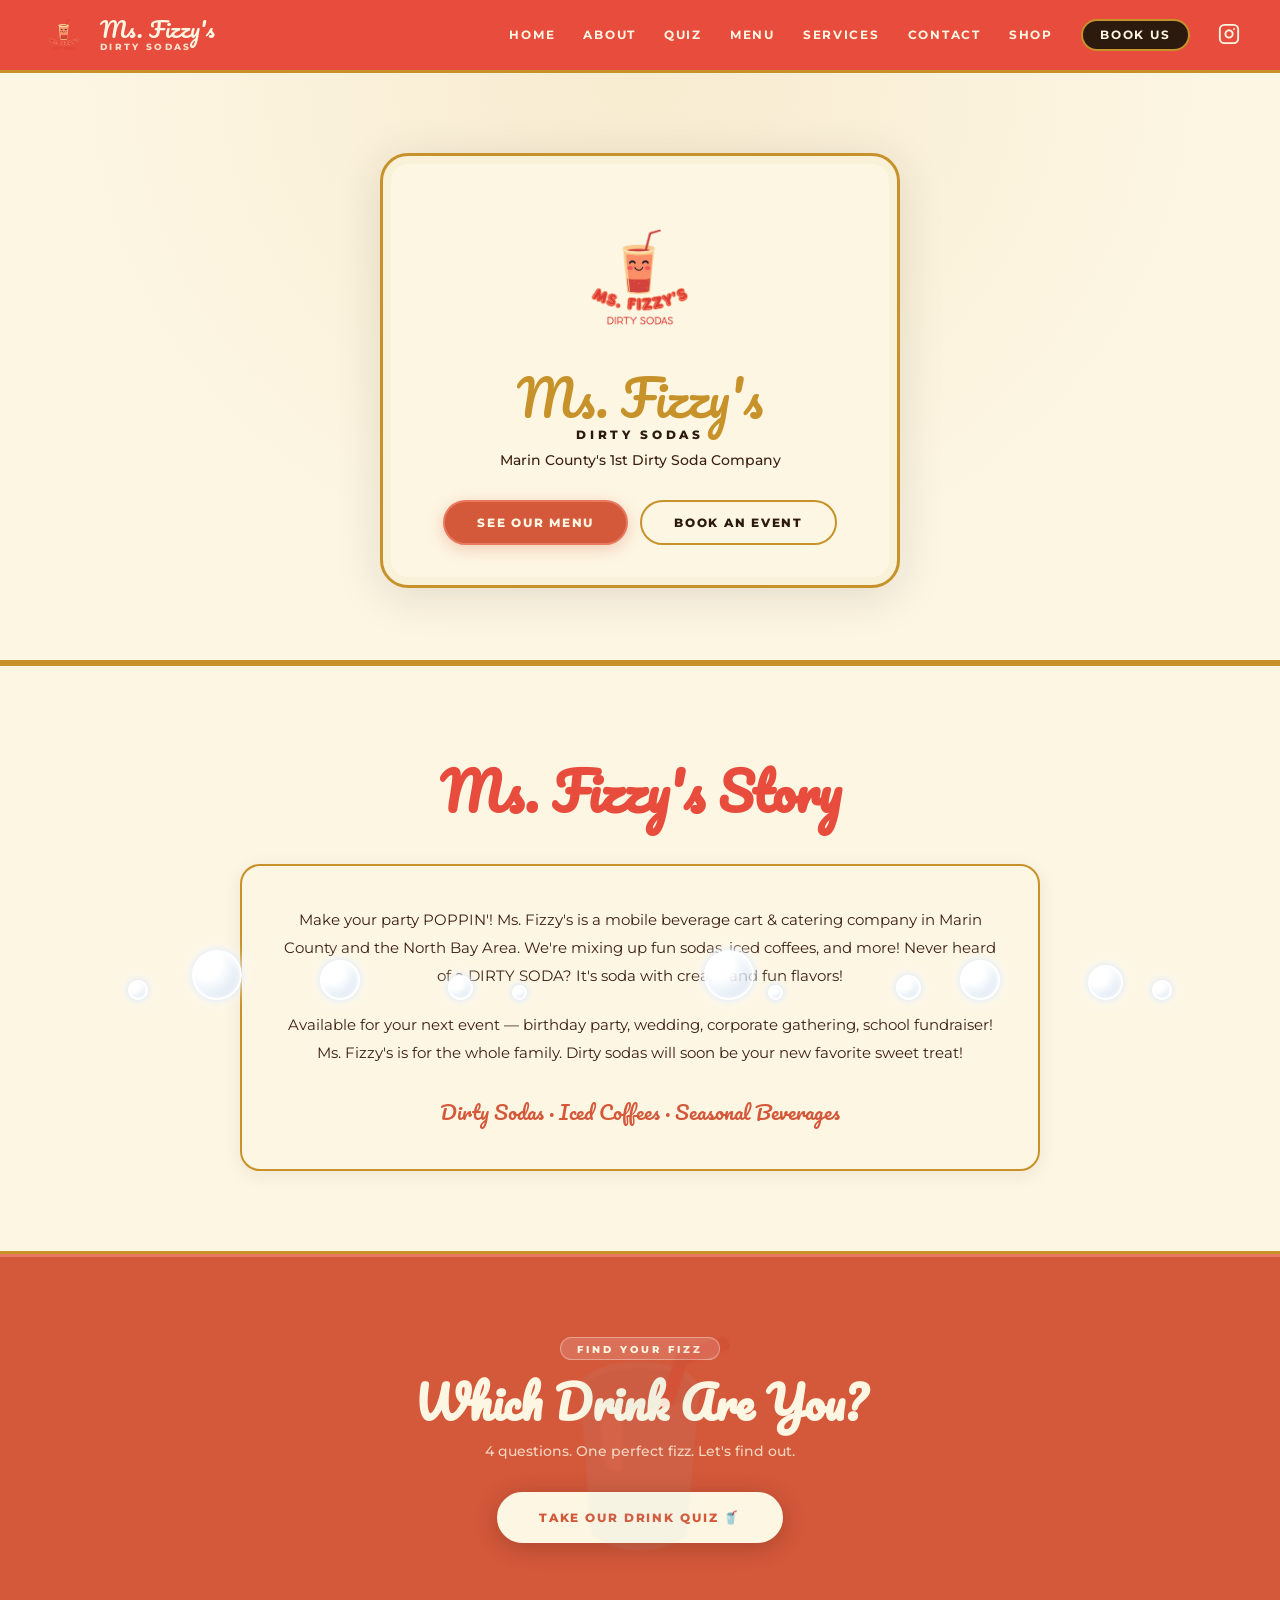
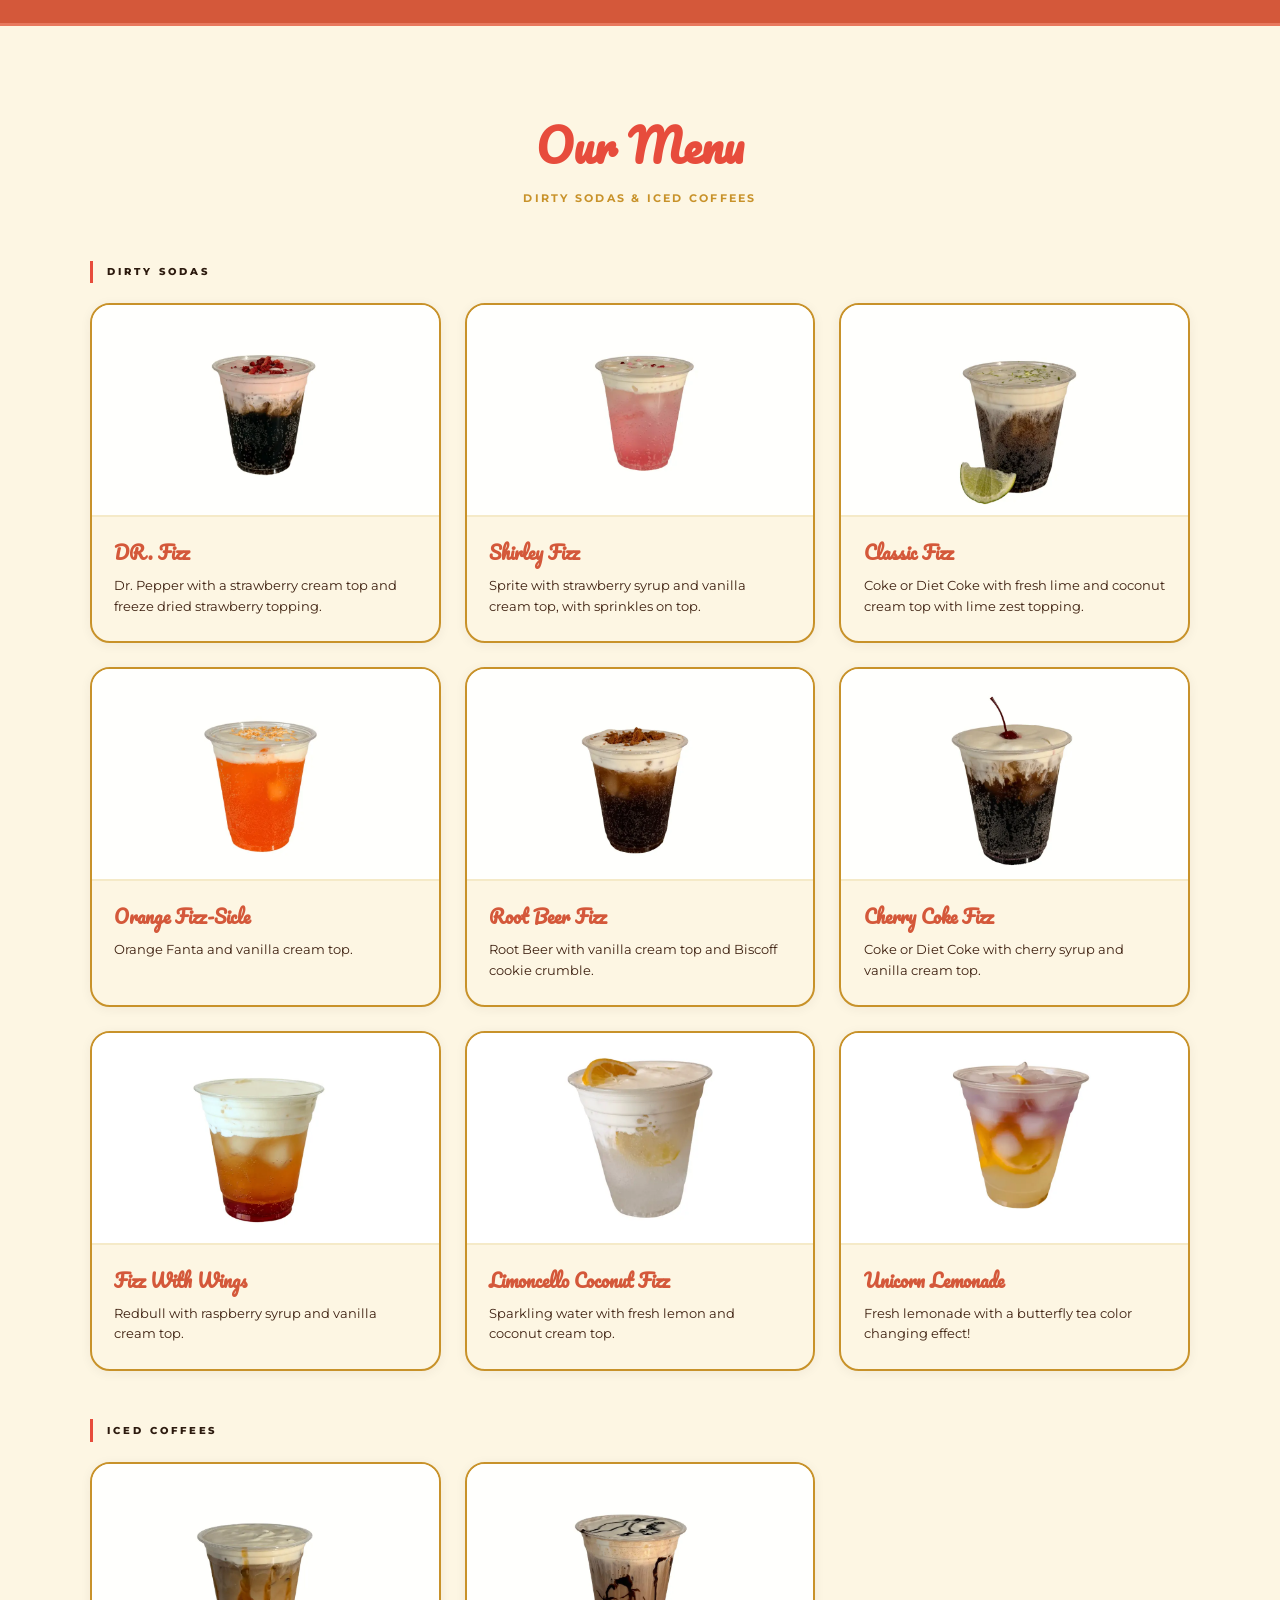
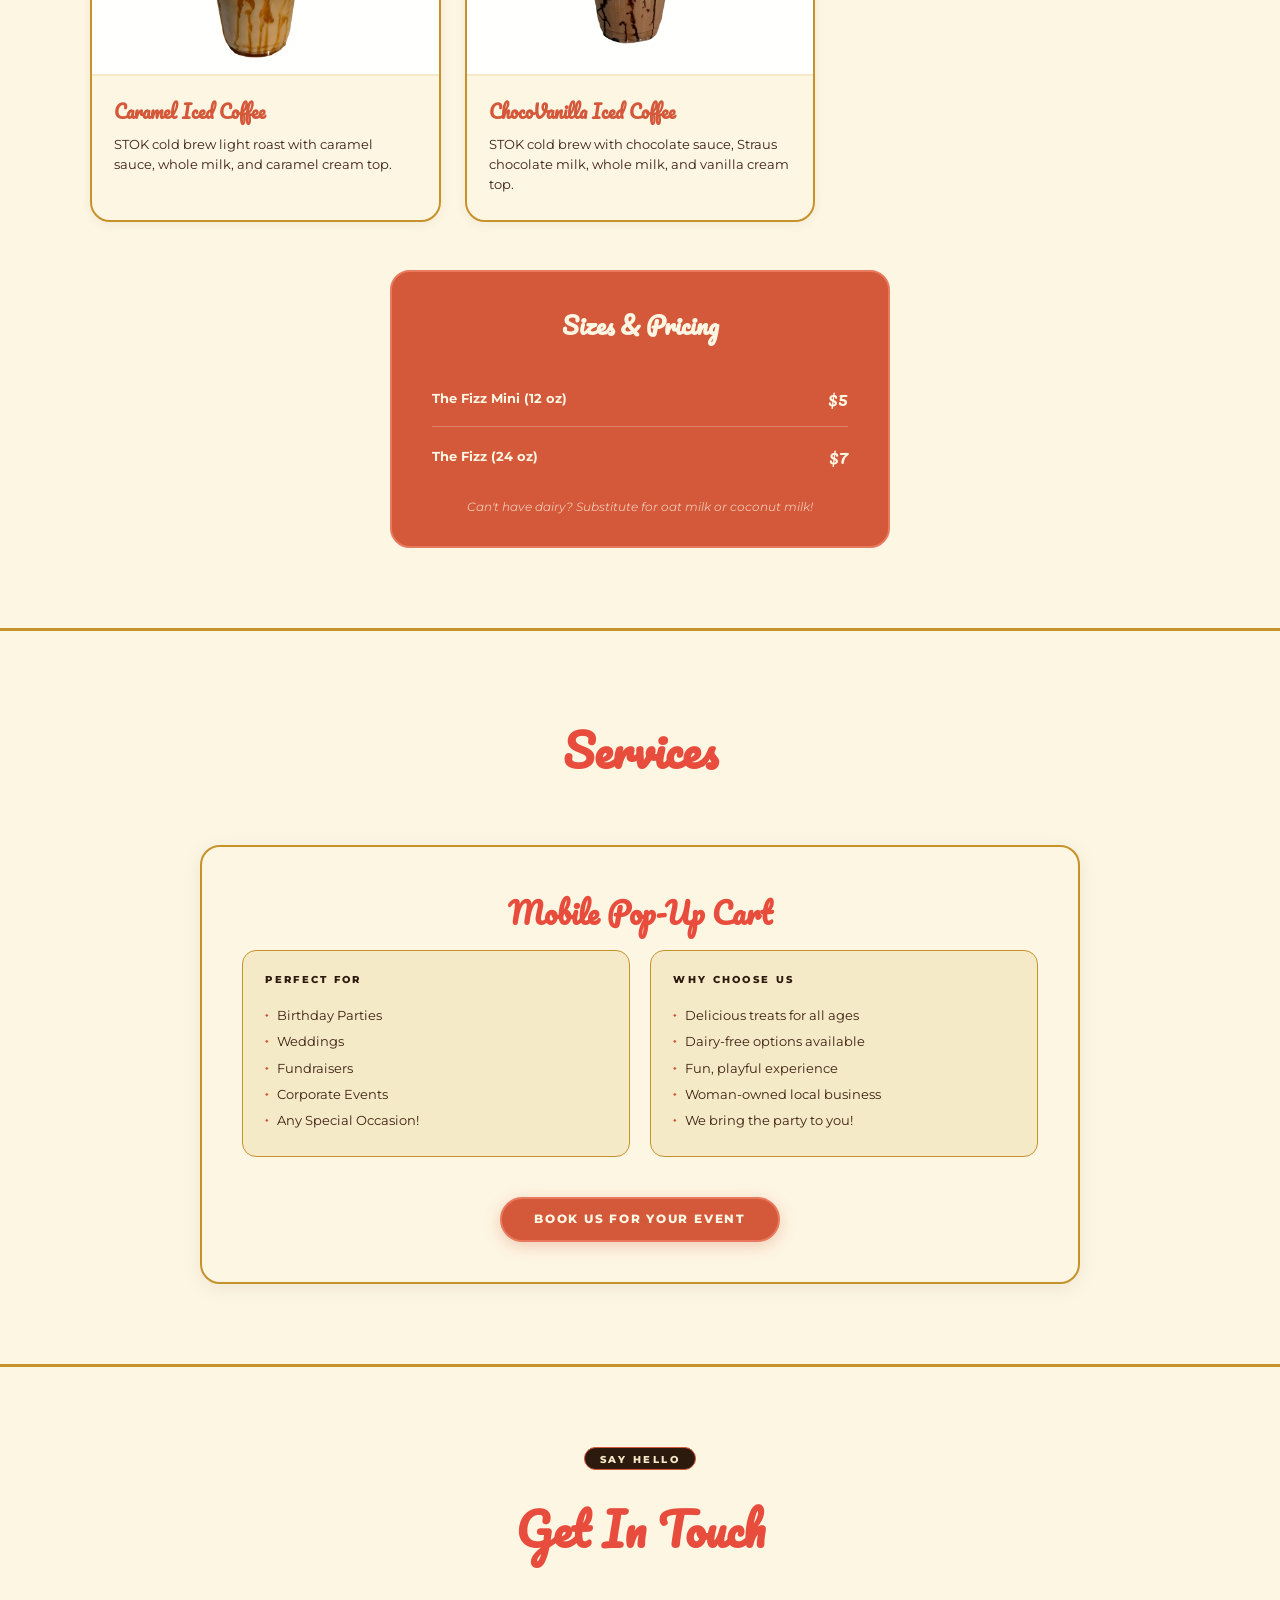
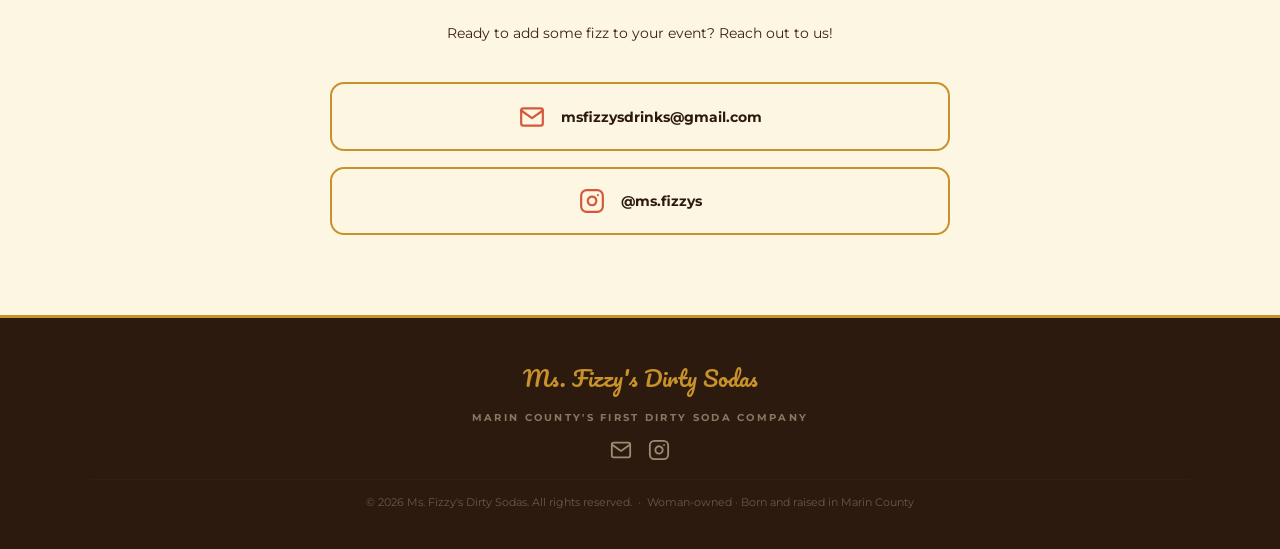
<file: index.html>
<!DOCTYPE html>
<html lang="en">
<head>
    <meta charset="UTF-8">
    <meta name="viewport" content="width=device-width, initial-scale=1.0">
    <title>Ms. Fizzy's | Marin County's First Dirty Soda Company</title>
    <link rel="canonical" href="https://msfizzys.com/">
    <link rel="icon" type="image/png" href="logo.png">
    <meta name="description" content="Ms. Fizzy's Dirty Sodas — Marin County's first dirty soda company. Mobile pop-up cart for birthdays, weddings, and events. Book us for your next event!">
    <meta name="keywords" content="dirty soda Marin County, dirty soda North Bay, mobile beverage cart Marin, soda bar event catering, Ms Fizzys, party drinks Marin County">
    <meta property="og:title" content="Ms. Fizzy's | Marin County's First Dirty Soda Company">
    <meta property="og:description" content="Mobile dirty soda cart for birthdays, weddings, corporate events & more. Serving Marin County and the North Bay Area.">
    <meta property="og:image" content="https://msfizzys.com/logo.png">
    <meta property="og:url" content="https://msfizzys.com/">
    <meta property="og:type" content="website">
    <meta name="twitter:card" content="summary_large_image">
    <meta http-equiv="Cache-Control" content="max-age=86400">
    <script type="application/ld+json">
    {
      "@context": "https://schema.org",
      "@type": "FoodEstablishment",
      "name": "Ms. Fizzy's Dirty Sodas",
      "description": "Marin County's first dirty soda company. Mobile pop-up beverage cart for birthdays, weddings, corporate events, and more.",
      "url": "https://msfizzys.com",
      "logo": "https://msfizzys.com/logo.png",
      "email": "msfizzysdrinks@gmail.com",
      "areaServed": ["Marin County", "North Bay Area", "California"],
      "servesCuisine": "Beverages",
      "priceRange": "$",
      "sameAs": ["https://www.instagram.com/ms.fizzys"],
      "address": {
        "@type": "PostalAddress",
        "addressRegion": "CA",
        "addressCountry": "US"
      }
    }
    </script>
    <link rel="preconnect" href="https://fonts.googleapis.com">
    <link rel="preconnect" href="https://fonts.gstatic.com" crossorigin>
    <link rel="preload" as="image" href="logo.png">
    <link rel="preload" as="style" onload="this.onload=null;this.rel='stylesheet'"
          href="https://fonts.googleapis.com/css2?family=Pacifico&family=Montserrat:wght@400;600;700;800&display=swap">
    <noscript><link rel="stylesheet" href="https://fonts.googleapis.com/css2?family=Pacifico&family=Montserrat:wght@400;600;700;800&display=swap"></noscript>
    <link rel="stylesheet" href="styles.css">
</head>
<body>

<div class="bubble"></div><div class="bubble"></div><div class="bubble"></div>
<div class="bubble"></div><div class="bubble"></div><div class="bubble"></div>
<div class="bubble"></div><div class="bubble"></div><div class="bubble"></div>
<div class="bubble"></div><div class="bubble"></div>

<!-- NAV -->
<nav>
    <div class="nav-inner">
        <a href="#home" class="nav-brand">
            <img src="logo.png" alt="Ms. Fizzy's Dirty Sodas Logo" width="48" height="48">
            <div class="nav-brand-text">
                <span class="nav-brand-name">Ms. Fizzy's</span>
                <span class="nav-brand-sub">Dirty Sodas</span>
            </div>
        </a>
        <div class="nav-links">
            <a href="#home">Home</a>
            <a href="#about">About</a>
            <a href="quiz.html">Quiz</a>
            <a href="#menu">Menu</a>
            <a href="#services">Services</a>
            <a href="#contact">Contact</a>
            <a href="shop.html">Shop</a>
            <a href="event-request.html" class="nav-cta">Book Us</a>
            <a href="https://www.instagram.com/ms.fizzys?igsh=MzRlODBiNWFlZA==" target="_blank" rel="noopener noreferrer" class="nav-ig" aria-label="Follow Ms. Fizzy's on Instagram">
                <svg xmlns="http://www.w3.org/2000/svg" width="22" height="22" viewBox="0 0 24 24" fill="none" stroke-width="2" stroke-linecap="round" stroke-linejoin="round">
                    <rect x="2" y="2" width="20" height="20" rx="5" ry="5"></rect>
                    <path d="M16 11.37A4 4 0 1 1 12.63 8 4 4 0 0 1 16 11.37z"></path>
                    <line x1="17.5" y1="6.5" x2="17.51" y2="6.5"></line>
                </svg>
            </a>
        </div>
        <button class="hamburger" onclick="toggleMobileMenu()" aria-label="Open menu" id="hamburger-btn">
            <span></span><span></span><span></span>
        </button>
    </div>
    <div class="mobile-menu" id="mobile-menu">
        <a href="#home" onclick="toggleMobileMenu()">Home</a>
        <a href="#about" onclick="toggleMobileMenu()">About</a>
        <a href="quiz.html">Quiz</a>
        <a href="#menu" onclick="toggleMobileMenu()">Menu</a>
        <a href="#services" onclick="toggleMobileMenu()">Services</a>
        <a href="#contact" onclick="toggleMobileMenu()">Contact</a>
        <a href="shop.html">Shop</a>
        <a href="event-request.html">Book Us</a>
        <a href="https://www.instagram.com/ms.fizzys?igsh=MzRlODBiNWFlZA==" target="_blank" rel="noopener noreferrer">Instagram ↗</a>
    </div>
</nav>

<!-- HERO -->
<section id="home" class="hero">
    <div class="hero-card">
        <img src="logo.png" alt="Ms. Fizzy's Dirty Sodas Logo" width="150" height="150"
             class="hero-logo" fetchpriority="high" loading="eager">
        <div class="hero-brand">Ms. Fizzy's</div>
        <div class="hero-sub">Dirty Sodas</div>
        <p class="hero-tagline">Marin County's 1st Dirty Soda Company</p>
        <div class="hero-btns">
            <a href="#menu" class="btn-primary">See Our Menu</a>
            <a href="event-request.html" class="btn-outline">Book an Event</a>
        </div>
    </div>
</section>

<!-- ABOUT -->
<section id="about" class="about">
    <div class="about-inner">
        <h2 class="about-heading">Ms. Fizzy's Story</h2>
        <div class="about-body">
            <p>Make your party POPPIN'! Ms. Fizzy's is a mobile beverage cart &amp; catering company in Marin County and the North Bay Area. We're mixing up fun sodas, iced coffees, and more! Never heard of a DIRTY SODA? It's soda with cream and fun flavors!</p>
            <p>Available for your next event — birthday party, wedding, corporate gathering, school fundraiser! Ms. Fizzy's is for the whole family. Dirty sodas will soon be your new favorite sweet treat!</p>
            <div class="about-drinks">Dirty Sodas · Iced Coffees · Seasonal Beverages</div>
        </div>
    </div>
</section>

<!-- QUIZ STRIP -->
<div class="quiz-strip">
    <span class="quiz-strip-tag">Find Your Fizz</span>
    <h3>Which Drink Are You?</h3>
    <p>4 questions. One perfect fizz. Let's find out.</p>
    <a href="quiz.html" class="btn-quiz">Take Our Drink Quiz 🥤</a>
</div>

<!-- MENU -->
<section id="menu" class="menu">
    <div class="section-header">
        <h2>Our Menu</h2>
        <p>Dirty Sodas &amp; Iced Coffees</p>
    </div>

    <!-- DIRTY SODAS -->
    <div class="menu-category-label">Dirty Sodas</div>
    <div class="menu-grid">
        <div class="menu-card">
            <div class="menu-card-img"><img src="dr-fizz.webp" alt="DR. Fizz" width="400" height="300" loading="lazy"></div>
            <div class="menu-card-body">
                <h3>DR. Fizz</h3>
                <p>Dr. Pepper with a strawberry cream top and freeze dried strawberry topping.</p>
            </div>
        </div>
        <div class="menu-card">
            <div class="menu-card-img"><img src="shirley-fizz.webp" alt="Shirley Fizz" width="400" height="300" loading="lazy"></div>
            <div class="menu-card-body">
                <h3>Shirley Fizz</h3>
                <p>Sprite with strawberry syrup and vanilla cream top, with sprinkles on top.</p>
            </div>
        </div>
        <div class="menu-card">
            <div class="menu-card-img"><img src="classic-fizz.webp" alt="Classic Fizz" width="400" height="300" loading="lazy"></div>
            <div class="menu-card-body">
                <h3>Classic Fizz</h3>
                <p>Coke or Diet Coke with fresh lime and coconut cream top with lime zest topping.</p>
            </div>
        </div>
        <div class="menu-card">
            <div class="menu-card-img"><img src="orange-fizzsicle.webp" alt="Orange Fizz-Sicle" width="400" height="300" loading="lazy"></div>
            <div class="menu-card-body">
                <h3>Orange Fizz-Sicle</h3>
                <p>Orange Fanta and vanilla cream top.</p>
            </div>
        </div>
        <div class="menu-card">
            <div class="menu-card-img"><img src="root-beer-fizz.webp" alt="Root Beer Fizz" width="400" height="300" loading="lazy"></div>
            <div class="menu-card-body">
                <h3>Root Beer Fizz</h3>
                <p>Root Beer with vanilla cream top and Biscoff cookie crumble.</p>
            </div>
        </div>
        <div class="menu-card">
            <div class="menu-card-img"><img src="cherry-coke-fizz.webp" alt="Cherry Coke Fizz" width="400" height="300" loading="lazy"></div>
            <div class="menu-card-body">
                <h3>Cherry Coke Fizz</h3>
                <p>Coke or Diet Coke with cherry syrup and vanilla cream top.</p>
            </div>
        </div>
        <div class="menu-card">
            <div class="menu-card-img"><img src="fizz-with-wings.webp" alt="Fizz With Wings" width="400" height="300" loading="lazy"></div>
            <div class="menu-card-body">
                <h3>Fizz With Wings</h3>
                <p>Redbull with raspberry syrup and vanilla cream top.</p>
            </div>
        </div>
        <div class="menu-card">
            <div class="menu-card-img"><img src="limoncello-coconut-fizz.webp" alt="Limoncello Coconut Fizz" width="400" height="300" loading="lazy"></div>
            <div class="menu-card-body">
                <h3>Limoncello Coconut Fizz</h3>
                <p>Sparkling water with fresh lemon and coconut cream top.</p>
            </div>
        </div>
        <div class="menu-card">
            <div class="menu-card-img"><img src="unicorn-lemonade.webp" alt="Unicorn Lemonade" width="400" height="300" loading="lazy"></div>
            <div class="menu-card-body">
                <h3>Unicorn Lemonade</h3>
                <p>Fresh lemonade with a butterfly tea color changing effect!</p>
            </div>
        </div>
    </div>

    <!-- ICED COFFEES -->
    <div class="menu-category-label">Iced Coffees</div>
    <div class="menu-grid">
        <div class="menu-card">
            <div class="menu-card-img"><img src="caramel-iced-coffee.webp" alt="Caramel Iced Coffee" width="400" height="300" loading="lazy"></div>
            <div class="menu-card-body">
                <h3>Caramel Iced Coffee</h3>
                <p>STOK cold brew light roast with caramel sauce, whole milk, and caramel cream top.</p>
            </div>
        </div>
        <div class="menu-card">
            <div class="menu-card-img"><img src="chocovanilla-iced-coffee.webp" alt="ChocoVanilla Iced Coffee" width="400" height="300" loading="lazy"></div>
            <div class="menu-card-body">
                <h3>ChocoVanilla Iced Coffee</h3>
                <p>STOK cold brew with chocolate sauce, Straus chocolate milk, whole milk, and vanilla cream top.</p>
            </div>
        </div>
    </div>

    <!-- PRICING -->
    <div class="pricing">
        <h3>Sizes &amp; Pricing</h3>
        <div class="pricing-row"><span>The Fizz Mini (12 oz)</span><span>$5</span></div>
        <div class="pricing-row"><span>The Fizz (24 oz)</span><span>$7</span></div>
        <p class="pricing-note">Can't have dairy? Substitute for oat milk or coconut milk!</p>
    </div>
</section>

<!-- SERVICES -->
<section id="services" class="services">
    <div class="section-header">
        <h2>Services</h2>
    </div>
    <div class="services-inner">
        <div class="services-card">
            <h3>Mobile Pop-Up Cart</h3>
            <div class="services-grid">
                <div class="services-box">
                    <h4>Perfect For</h4>
                    <ul>
                        <li>Birthday Parties</li>
                        <li>Weddings</li>
                        <li>Fundraisers</li>
                        <li>Corporate Events</li>
                        <li>Any Special Occasion!</li>
                    </ul>
                </div>
                <div class="services-box">
                    <h4>Why Choose Us</h4>
                    <ul>
                        <li>Delicious treats for all ages</li>
                        <li>Dairy-free options available</li>
                        <li>Fun, playful experience</li>
                        <li>Woman-owned local business</li>
                        <li>We bring the party to you!</li>
                    </ul>
                </div>
            </div>
            <a href="event-request.html" class="btn-primary">Book Us For Your Event</a>
        </div>
    </div>
</section>

<!-- CONTACT -->
<section id="contact" class="contact">
    <div class="contact-inner">
        <div class="section-header">
            <span class="section-tag">Say Hello</span>
            <h2>Get In Touch</h2>
        </div>
        <p class="lead">Ready to add some fizz to your event? Reach out to us!</p>
        <div class="contact-links">
            <a href="#" onclick="window.location='mail'+'to:msfizzysdrinks'+'@gmail.com';return false;" class="contact-link">
                <svg xmlns="http://www.w3.org/2000/svg" width="26" height="26" viewBox="0 0 24 24" fill="none" stroke-width="2" stroke-linecap="round" stroke-linejoin="round">
                    <path d="M4 4h16c1.1 0 2 .9 2 2v12c0 1.1-.9 2-2 2H4c-1.1 0-2-.9-2-2V6c0-1.1.9-2 2-2z"></path>
                    <polyline points="22,6 12,13 2,6"></polyline>
                </svg>
                <span>msfizzysdrinks@gmail.com</span>
            </a>
            <a href="https://www.instagram.com/ms.fizzys?igsh=MzRlODBiNWFlZA==" target="_blank" rel="noopener noreferrer" class="contact-link">
                <svg xmlns="http://www.w3.org/2000/svg" width="26" height="26" viewBox="0 0 24 24" fill="none" stroke-width="2" stroke-linecap="round" stroke-linejoin="round">
                    <rect x="2" y="2" width="20" height="20" rx="5" ry="5"></rect>
                    <path d="M16 11.37A4 4 0 1 1 12.63 8 4 4 0 0 1 16 11.37z"></path>
                    <line x1="17.5" y1="6.5" x2="17.51" y2="6.5"></line>
                </svg>
                <span>@ms.fizzys</span>
            </a>
        </div>
    </div>
</section>

<!-- FOOTER -->
<footer>
    <div class="footer-inner">
        <div class="footer-brand">Ms. Fizzy's Dirty Sodas</div>
        <div class="footer-tagline">Marin County's First Dirty Soda Company</div>
        <div class="footer-icons">
            <a href="#" onclick="window.location='mail'+'to:msfizzysdrinks'+'@gmail.com';return false;" aria-label="Email Ms. Fizzy's">
                <svg xmlns="http://www.w3.org/2000/svg" width="22" height="22" viewBox="0 0 24 24" fill="none" stroke="currentColor" stroke-width="2" stroke-linecap="round" stroke-linejoin="round">
                    <path d="M4 4h16c1.1 0 2 .9 2 2v12c0 1.1-.9 2-2 2H4c-1.1 0-2-.9-2-2V6c0-1.1.9-2 2-2z"></path>
                    <polyline points="22,6 12,13 2,6"></polyline>
                </svg>
            </a>
            <a href="https://www.instagram.com/ms.fizzys?igsh=MzRlODBiNWFlZA==" target="_blank" rel="noopener noreferrer" aria-label="Instagram">
                <svg xmlns="http://www.w3.org/2000/svg" width="22" height="22" viewBox="0 0 24 24" fill="none" stroke="currentColor" stroke-width="2" stroke-linecap="round" stroke-linejoin="round">
                    <rect x="2" y="2" width="20" height="20" rx="5" ry="5"></rect>
                    <path d="M16 11.37A4 4 0 1 1 12.63 8 4 4 0 0 1 16 11.37z"></path>
                    <line x1="17.5" y1="6.5" x2="17.51" y2="6.5"></line>
                </svg>
            </a>
        </div>
        <div class="footer-copy">
            <p>&copy; 2026 Ms. Fizzy's Dirty Sodas. All rights reserved. &nbsp;·&nbsp; Woman-owned · Born and raised in Marin County</p>
        </div>
    </div>
</footer>

<script defer>
    function toggleMobileMenu() {
        const menu = document.getElementById('mobile-menu');
        menu.style.display = menu.style.display === 'block' ? 'none' : 'block';
    }
</script>

</body>
</html>
</file>
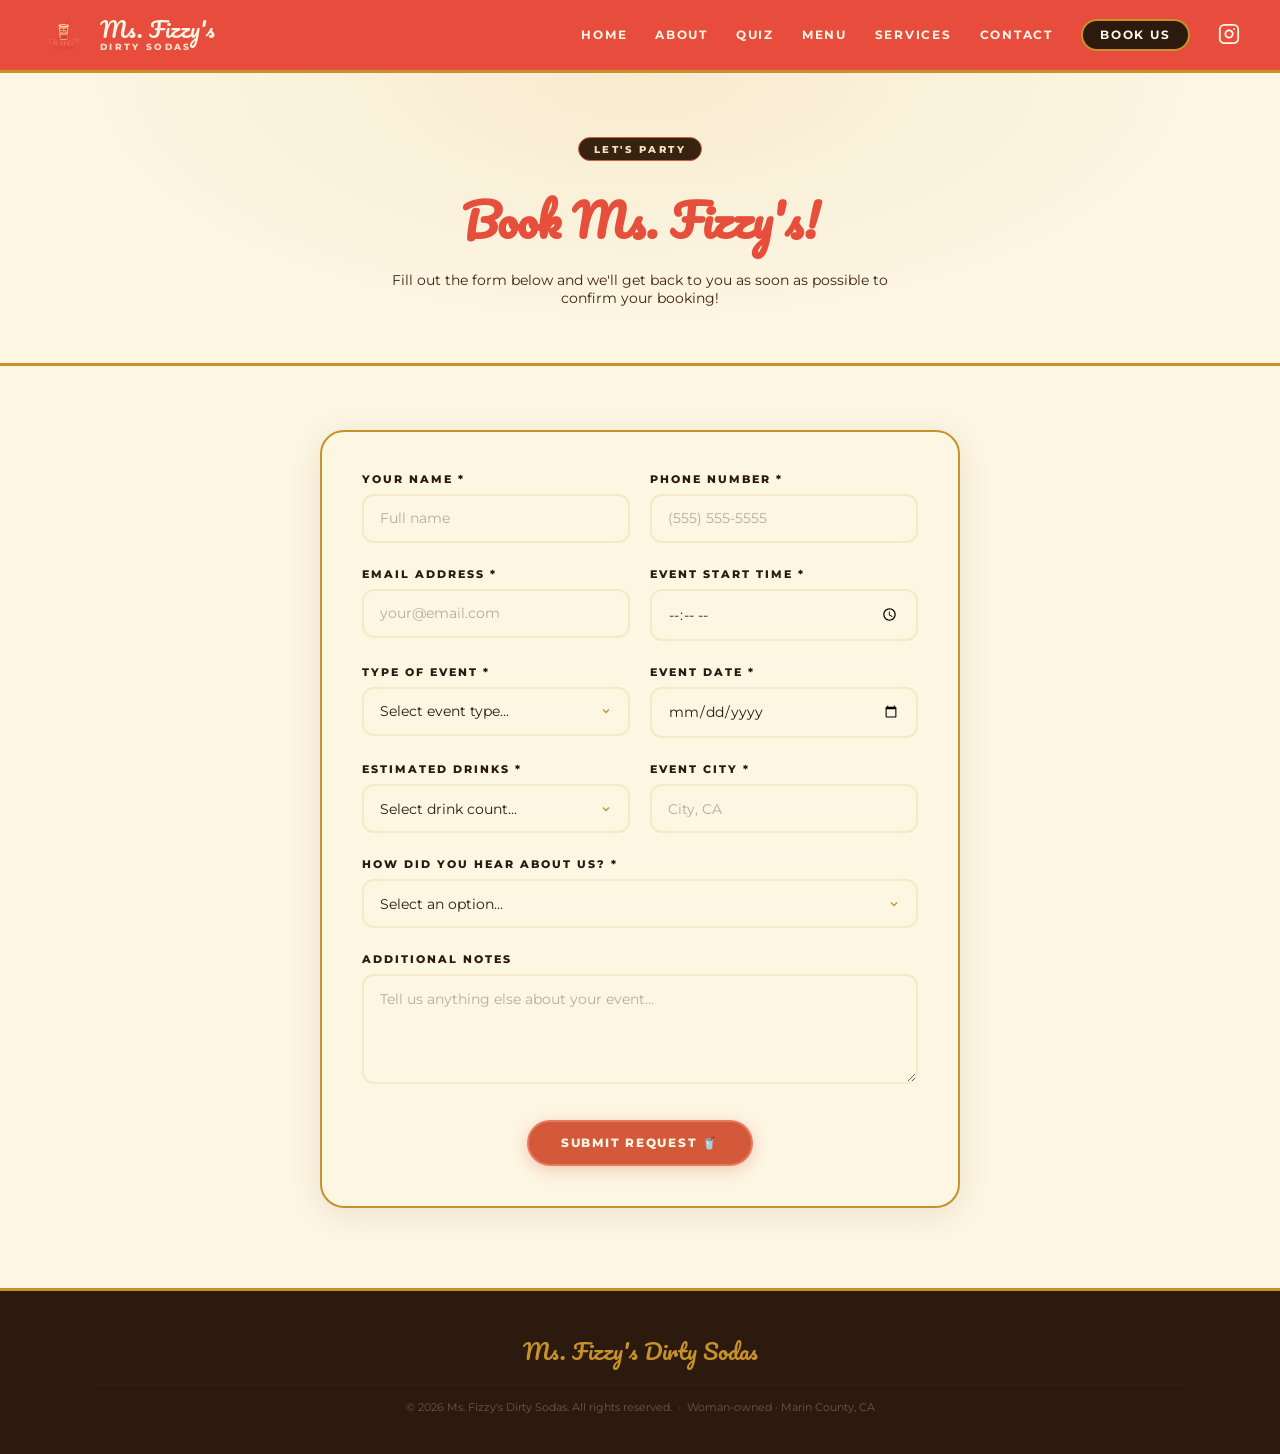
<file: event-request.html>
<!DOCTYPE html>
<html lang="en">
<head>
    <meta charset="UTF-8">
    <meta name="viewport" content="width=device-width, initial-scale=1.0">
    <title>Book Ms. Fizzy's For Your Event | Marin County Dirty Soda Bar</title>
    <link rel="canonical" href="https://msfizzys.com/event-request.html">
    <link rel="icon" type="image/png" href="logo.png">
    <meta name="description" content="Book Ms. Fizzy's mobile dirty soda cart for your next birthday party, wedding, corporate event, or fundraiser in Marin County and the North Bay Area.">
    <meta property="og:title" content="Book Ms. Fizzy's For Your Event">
    <meta property="og:description" content="Hire Marin County's first dirty soda company for birthdays, weddings, corporate events & more.">
    <meta property="og:image" content="https://msfizzys.com/logo.png">
    <meta property="og:url" content="https://msfizzys.com/event-request.html">
    <meta http-equiv="Cache-Control" content="max-age=86400">
    <link rel="preconnect" href="https://fonts.googleapis.com">
    <link rel="preconnect" href="https://fonts.gstatic.com" crossorigin>
    <link rel="preload" as="style" onload="this.onload=null;this.rel='stylesheet'"
          href="https://fonts.googleapis.com/css2?family=Pacifico&family=Montserrat:wght@400;600;700;800&display=swap">
    <noscript><link rel="stylesheet" href="https://fonts.googleapis.com/css2?family=Pacifico&family=Montserrat:wght@400;600;700;800&display=swap"></noscript>
    <link rel="stylesheet" href="styles.css">
</head>
<body>

<!-- NAV -->
<nav>
    <div class="nav-inner">
        <a href="index.html#home" class="nav-brand">
            <img src="logo.png" alt="Ms. Fizzy's Dirty Sodas Logo" width="48" height="48">
            <div class="nav-brand-text">
                <span class="nav-brand-name">Ms. Fizzy's</span>
                <span class="nav-brand-sub">Dirty Sodas</span>
            </div>
        </a>
        <div class="nav-links">
            <a href="index.html#home">Home</a>
            <a href="index.html#about">About</a>
            <a href="quiz.html">Quiz</a>
            <a href="index.html#menu">Menu</a>
            <a href="index.html#services">Services</a>
            <a href="index.html#contact">Contact</a>
            <a href="event-request.html" class="nav-cta">Book Us</a>
            <a href="https://www.instagram.com/ms.fizzys?igsh=MzRlODBiNWFlZA==" target="_blank" rel="noopener noreferrer" class="nav-ig" aria-label="Instagram">
                <svg xmlns="http://www.w3.org/2000/svg" width="22" height="22" viewBox="0 0 24 24" fill="none" stroke-width="2" stroke-linecap="round" stroke-linejoin="round">
                    <rect x="2" y="2" width="20" height="20" rx="5" ry="5"></rect>
                    <path d="M16 11.37A4 4 0 1 1 12.63 8 4 4 0 0 1 16 11.37z"></path>
                    <line x1="17.5" y1="6.5" x2="17.51" y2="6.5"></line>
                </svg>
            </a>
        </div>
        <button class="hamburger" onclick="toggleMobileMenu()" aria-label="Open menu">
            <span></span><span></span><span></span>
        </button>
    </div>
    <div class="mobile-menu" id="mobile-menu">
        <a href="index.html#home">Home</a>
        <a href="index.html#about">About</a>
        <a href="quiz.html">Quiz</a>
        <a href="index.html#menu">Menu</a>
        <a href="index.html#services">Services</a>
        <a href="index.html#contact">Contact</a>
        <a href="event-request.html">Book Us</a>
        <a href="https://www.instagram.com/ms.fizzys?igsh=MzRlODBiNWFlZA==" target="_blank" rel="noopener noreferrer">Instagram ↗</a>
    </div>
</nav>

<!-- PAGE HEADER -->
<div class="page-header">
    <span class="section-tag">Let's Party</span>
    <h1>Book Ms. Fizzy's!</h1>
    <p>Fill out the form below and we'll get back to you as soon as possible to confirm your booking!</p>
</div>

<!-- FORM -->
<section class="form-section">
    <div class="form-card">
        <form action="https://formspree.io/f/mnjbkvap" method="POST">
            <input type="hidden" name="_next" value="https://msfizzys.com/thankyou.html">

            <div class="form-row">
                <div class="form-group">
                    <label for="name">Your Name *</label>
                    <input type="text" id="name" name="name" required placeholder="Full name">
                </div>
                <div class="form-group">
                    <label for="phone">Phone Number *</label>
                    <input type="tel" id="phone" name="phone" required placeholder="(555) 555-5555">
                </div>
            </div>

            <div class="form-row">
                <div class="form-group">
                    <label for="email">Email Address *</label>
                    <input type="email" id="email" name="email" required placeholder="your@email.com">
                </div>
                <div class="form-group">
                    <label for="start_time">Event Start Time *</label>
                    <input type="time" id="start_time" name="start_time" required>
                </div>
            </div>

            <div class="form-row">
                <div class="form-group">
                    <label for="event_type">Type of Event *</label>
                    <select id="event_type" name="event_type" required>
                        <option value="">Select event type...</option>
                        <option value="Birthday Party">Birthday Party</option>
                        <option value="Wedding">Wedding</option>
                        <option value="Baby Shower">Baby Shower</option>
                        <option value="Corporate Event">Corporate Event</option>
                        <option value="Fundraiser">Fundraiser</option>
                        <option value="School Event">School Event</option>
                        <option value="DIY Ms. Fizzy kit 0-29 Drinks">DIY Ms. Fizzy kit 0-29 Drinks</option>
                        <option value="Other">Other</option>
                    </select>
                </div>
                <div class="form-group">
                    <label for="event_date">Event Date *</label>
                    <input type="date" id="event_date" name="event_date" required>
                </div>
            </div>
    
            <div class="form-row">
                <div class="form-group">
                    <label for="drinks">Estimated Drinks *</label>
                    <select id="drinks" name="drinks" required>
                        <option value="">Select drink count...</option>
                        <option value="30">30</option>
                        <option value="50">50</option>
                        <option value="75">75</option>
                        <option value="100">100</option>
                        <option value="150">150</option>
                        <option value="200+">200+</option>
                    </select>
                </div>
                <div class="form-group">
                    <label for="location">Event City *</label>
                    <input type="text" id="location" name="location" required placeholder="City, CA">
                </div>
            </div>

            <div class="form-group">
                <label for="referral">How did you hear about us? *</label>
                <select id="referral" name="referral" required onchange="toggleOtherReferral()">
                    <option value="">Select an option...</option>
                    <option value="Google search">Google search</option>
                    <option value="Instagram">Instagram</option>
                    <option value="Word of Mouth">Word of Mouth</option>
                    <option value="Other">Other</option>
                </select>
            </div>

            <div class="form-group" id="other-referral-group" style="display:none;">
                <label for="other_referral">Please specify</label>
                <input type="text" id="other_referral" name="other_referral" placeholder="Tell us more">
            </div>

            <script>
            function toggleOtherReferral() {
                const select = document.getElementById('referral');
                const otherGroup = document.getElementById('other-referral-group');
                if (select.value === "Other") {
                    otherGroup.style.display = "block";
                } else {
                    otherGroup.style.display = "none";
                }
            }
            </script>

            <div class="form-group">
                <label for="message">Additional Notes</label>
                <textarea id="message" name="message" placeholder="Tell us anything else about your event..."></textarea>
            </div>

            <div class="form-submit">
                <button type="submit" class="btn-primary">Submit Request 🥤</button>
            </div>
        </form>
    </div>
</section>

<!-- FOOTER -->
<footer>
    <div class="footer-inner">
        <div class="footer-brand">Ms. Fizzy's Dirty Sodas</div>
        <div class="footer-copy">
            <p>&copy; 2026 Ms. Fizzy's Dirty Sodas. All rights reserved. &nbsp;·&nbsp; Woman-owned · Marin County, CA</p>
        </div>
    </div>
</footer>

<script defer>
    function toggleMobileMenu() {
        const menu = document.getElementById('mobile-menu');
        menu.style.display = menu.style.display === 'block' ? 'none' : 'block';
    }
</script>
</body>
</html>
</file>
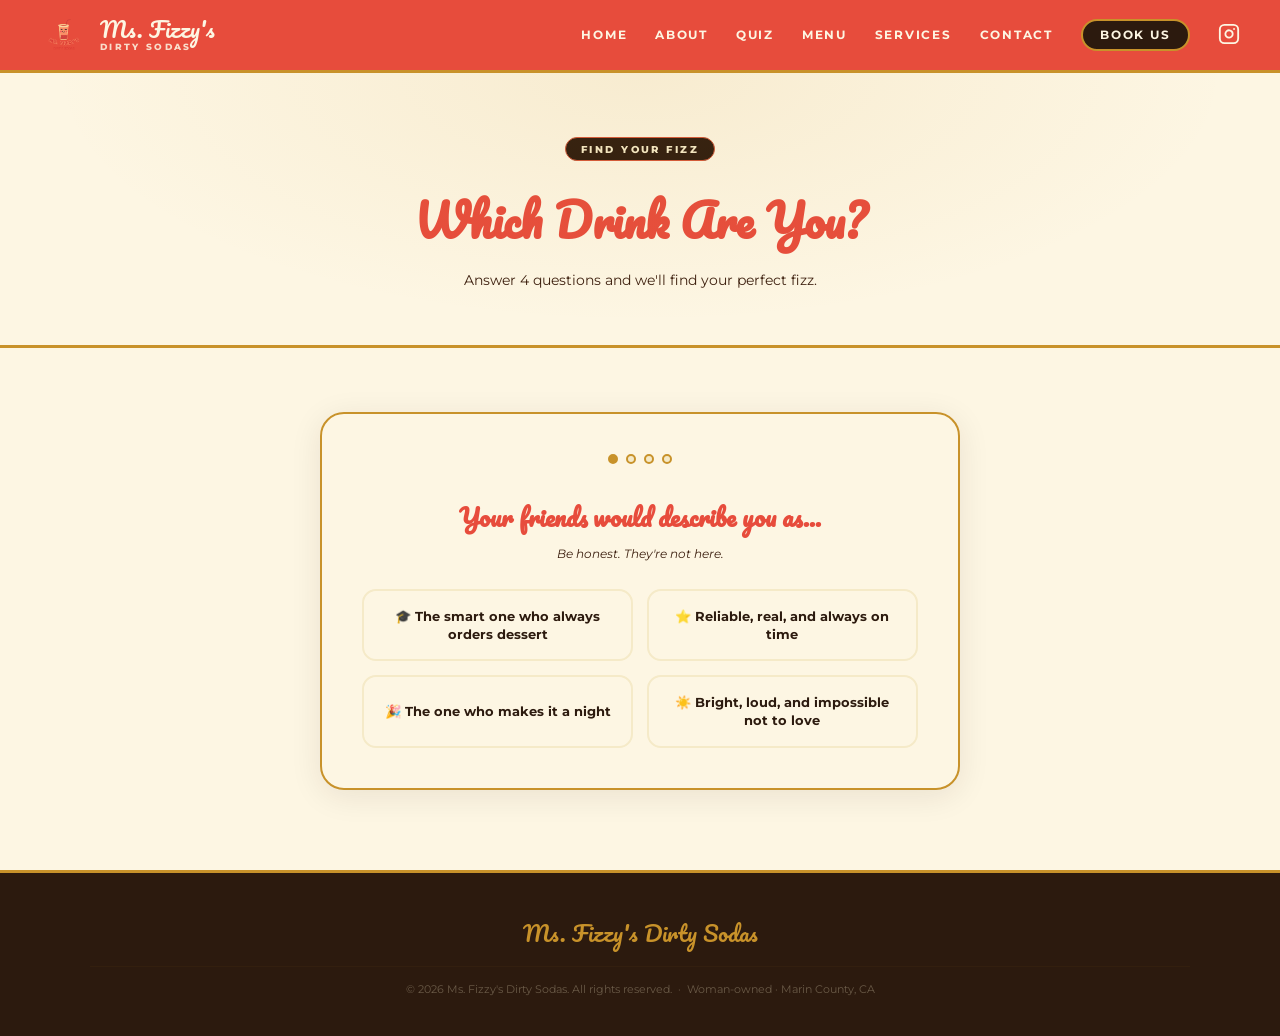
<file: quiz.html>
<!DOCTYPE html>
<html lang="en">
<head>
    <meta charset="UTF-8">
    <meta name="viewport" content="width=device-width, initial-scale=1.0">
    <title>Which Ms. Fizzy's Drink Are You? | Ms. Fizzy's Dirty Sodas</title>
    <link rel="canonical" href="https://msfizzys.com/quiz.html">
    <link rel="icon" type="image/png" href="logo.png">
    <meta name="description" content="Take our fun quiz to discover your perfect Ms. Fizzy's dirty soda! Find out which drink matches your personality — from the Shirley Fizz to the DR. Fizz.">
    <meta property="og:title" content="Which Ms. Fizzy's Drink Are You?">
    <meta property="og:description" content="Answer 4 questions to find your perfect dirty soda from Marin County's first dirty soda company.">
    <meta property="og:image" content="https://msfizzys.com/logo.png">
    <meta property="og:url" content="https://msfizzys.com/quiz.html">
    <meta http-equiv="Cache-Control" content="max-age=86400">
    <link rel="preconnect" href="https://fonts.googleapis.com">
    <link rel="preconnect" href="https://fonts.gstatic.com" crossorigin>
    <link rel="preload" as="style" onload="this.onload=null;this.rel='stylesheet'"
          href="https://fonts.googleapis.com/css2?family=Pacifico&family=Montserrat:wght@400;600;700;800&display=swap">
    <noscript><link rel="stylesheet" href="https://fonts.googleapis.com/css2?family=Pacifico&family=Montserrat:wght@400;600;700;800&display=swap"></noscript>
    <link rel="stylesheet" href="styles.css">
</head>
<body>

<!-- NAV -->
<nav>
    <div class="nav-inner">
        <a href="index.html#home" class="nav-brand">
            <img src="logo.png" alt="Ms. Fizzy's Dirty Sodas Logo" width="48" height="48">
            <div class="nav-brand-text">
                <span class="nav-brand-name">Ms. Fizzy's</span>
                <span class="nav-brand-sub">Dirty Sodas</span>
            </div>
        </a>
        <div class="nav-links">
            <a href="index.html#home">Home</a>
            <a href="index.html#about">About</a>
            <a href="quiz.html">Quiz</a>
            <a href="index.html#menu">Menu</a>
            <a href="index.html#services">Services</a>
            <a href="index.html#contact">Contact</a>
            <a href="event-request.html" class="nav-cta">Book Us</a>
            <a href="https://www.instagram.com/ms.fizzys?igsh=MzRlODBiNWFlZA==" target="_blank" rel="noopener noreferrer" class="nav-ig" aria-label="Instagram">
                <svg xmlns="http://www.w3.org/2000/svg" width="22" height="22" viewBox="0 0 24 24" fill="none" stroke-width="2" stroke-linecap="round" stroke-linejoin="round">
                    <rect x="2" y="2" width="20" height="20" rx="5" ry="5"></rect>
                    <path d="M16 11.37A4 4 0 1 1 12.63 8 4 4 0 0 1 16 11.37z"></path>
                    <line x1="17.5" y1="6.5" x2="17.51" y2="6.5"></line>
                </svg>
            </a>
        </div>
        <button class="hamburger" onclick="toggleMobileMenu()" aria-label="Open menu">
            <span></span><span></span><span></span>
        </button>
    </div>
    <div class="mobile-menu" id="mobile-menu">
        <a href="index.html#home">Home</a>
        <a href="index.html#about">About</a>
        <a href="quiz.html">Quiz</a>
        <a href="index.html#menu">Menu</a>
        <a href="index.html#services">Services</a>
        <a href="index.html#contact">Contact</a>
        <a href="event-request.html">Book Us</a>
        <a href="https://www.instagram.com/ms.fizzys?igsh=MzRlODBiNWFlZA==" target="_blank" rel="noopener noreferrer">Instagram ↗</a>
    </div>
</nav>

<!-- PAGE HEADER -->
<div class="page-header">
    <span class="section-tag">Find Your Fizz</span>
    <h1>Which Drink Are You?</h1>
    <p>Answer 4 questions and we'll find your perfect fizz.</p>
</div>

<!-- QUIZ -->
<section class="quiz-section">
    <div class="quiz-card">

        <div class="quiz-progress">
            <div class="progress-dot active" id="dot-1"></div>
            <div class="progress-dot" id="dot-2"></div>
            <div class="progress-dot" id="dot-3"></div>
            <div class="progress-dot" id="dot-4"></div>
        </div>

        <!-- Q1 -->
        <div class="quiz-question active" id="q1">
            <h3>Your friends would describe you as...</h3>
            <p class="q-sub">Be honest. They're not here.</p>
            <div class="quiz-options">
                <button class="quiz-btn" onclick="answer(1,'sophisticated')">🎓 The smart one who always orders dessert</button>
                <button class="quiz-btn" onclick="answer(1,'classic')">⭐ Reliable, real, and always on time</button>
                <button class="quiz-btn" onclick="answer(1,'wild')">🎉 The one who makes it a night</button>
                <button class="quiz-btn" onclick="answer(1,'sunshine')">☀️ Bright, loud, and impossible not to love</button>
            </div>
        </div>

        <!-- Q2 -->
        <div class="quiz-question" id="q2">
            <h3>Pick your ideal Saturday</h3>
            <p class="q-sub">No wrong answers. Well, maybe one.</p>
            <div class="quiz-options">
                <button class="quiz-btn" onclick="answer(2,'porch')">🪑 Front porch, good stories, nowhere to be</button>
                <button class="quiz-btn" onclick="answer(2,'pool')">🏊 First one in the pool, last one out</button>
                <button class="quiz-btn" onclick="answer(2,'brunch')">🥂 Brunch that turns into dinner somehow</button>
                <button class="quiz-btn" onclick="answer(2,'kids')">🎠 Kids' menu, no apologies, extra cherry</button>
            </div>
        </div>

        <!-- Q3 -->
        <div class="quiz-question" id="q3">
            <h3>When you walk into a room...</h3>
            <p class="q-sub">You already know the answer.</p>
            <div class="quiz-options">
                <button class="quiz-btn" onclick="answer(3,'shift')">💥 The whole vibe shifts — louder, better</button>
                <button class="quiz-btn" onclick="answer(3,'steady')">🤝 People relax — you've got it handled</button>
                <button class="quiz-btn" onclick="answer(3,'glow')">✨ You glow. It's just what you do.</button>
                <button class="quiz-btn" onclick="answer(3,'laugh')">😂 Someone's already laughing before you say a word</button>
            </div>
        </div>

        <!-- Q4 -->
        <div class="quiz-question" id="q4">
            <h3>What do you order at a restaurant?</h3>
            <p class="q-sub">Every time, without even looking at the menu.</p>
            <div class="quiz-options">
                <button class="quiz-btn" onclick="answer(4,'dessert')">🍰 Whatever sounds most interesting — and dessert</button>
                <button class="quiz-btn" onclick="answer(4,'usual')">🤌 My usual. It's perfect. Why change it?</button>
                <button class="quiz-btn" onclick="answer(4,'special')">🌟 The special — if they made it today, I want it</button>
                <button class="quiz-btn" onclick="answer(4,'fun')">🍟 Something fun. Maybe two things. Life is short.</button>
            </div>
        </div>

        <!-- RESULT -->
        <div id="quiz-result">
            <p class="result-label">You are definitely...</p>
            <div class="result-drink" id="result-drink"></div>
            <div class="result-tagline" id="result-tagline"></div>
            <div class="result-divider"></div>
            <p class="result-desc" id="result-description"></p>
            <div class="result-btns">
                <a href="index.html#menu" class="btn-primary">See Our Menu</a>
                <button onclick="resetQuiz()" class="btn-outline">Take it Again!</button>
            </div>
        </div>

    </div>
</section>

<!-- FOOTER -->
<footer>
    <div class="footer-inner">
        <div class="footer-brand">Ms. Fizzy's Dirty Sodas</div>
        <div class="footer-copy">
            <p>&copy; 2026 Ms. Fizzy's Dirty Sodas. All rights reserved. &nbsp;·&nbsp; Woman-owned · Marin County, CA</p>
        </div>
    </div>
</footer>

<script defer>
    let answers = {};

    const results = {
        dr_fizz: {
            drink: '🍓 The DR. Fizz',
            tagline: '"Certified delicious."',
            description: "She's got a PhD in flavor and a wink she can't quite hide. Sophisticated enough for the boardroom, but she'll always order dessert."
        },
        classic_fizz: {
            drink: '🥤 The Classic Fizz',
            tagline: '"Some things are classic for a reason."',
            description: "No gimmicks, no games — just the real thing, every single time. She's the friend who shows up early and stays till the end."
        },
        orange_fizzsicle: {
            drink: '🍊 The Orange Fizz-Sicle',
            tagline: '"Squeeze the day."',
            description: "She's the first one in the pool and the last one to stop laughing. Bright, bold, and absolutely unapologetic about it."
        },
        root_beer_fizz: {
            drink: '🥤 The Root Beer Fizz',
            tagline: '"Old soul, ice-cold pour."',
            description: "He remembers when summers felt endless and front porches were everything. Pull up a chair — he's got a story, and it's a good one."
        },
        cherry_coke_fizz: {
            drink: '🍒 The Cherry Coke Fizz',
            tagline: '"Pop off, darling."',
            description: "She walks in and the whole room shifts — louder, brighter, better. The night was fine before she got here, but now it's a memory."
        },
        shirley_fizz: {
            drink: '🍓 The Shirley Fizz',
            tagline: '"Growing up is optional."',
            description: "She still orders off the kids' menu and has absolutely no regrets. Forever young, forever fizzy, forever the most fun at the table."
        }
    };

    function answer(question, value) {
        answers[question] = value;
        document.getElementById('dot-' + question).classList.remove('active');
        document.getElementById('dot-' + question).classList.add('done');

        if (question < 4) {
            document.getElementById('q' + question).classList.remove('active');
            document.getElementById('q' + (question + 1)).classList.add('active');
            document.getElementById('dot-' + (question + 1)).classList.add('active');
        } else {
            document.getElementById('q4').classList.remove('active');
            showResult();
        }
    }

    function showResult() {
        document.getElementById('quiz-result').style.display = 'block';

        const scores = {
            dr_fizz: 0, classic_fizz: 0, orange_fizzsicle: 0,
            root_beer_fizz: 0, cherry_coke_fizz: 0, shirley_fizz: 0
        };

        if (answers[1] === 'sophisticated') scores.dr_fizz += 2;
        if (answers[1] === 'classic')       { scores.classic_fizz += 2; scores.root_beer_fizz += 1; }
        if (answers[1] === 'wild')          { scores.cherry_coke_fizz += 2; scores.shirley_fizz += 1; }
        if (answers[1] === 'sunshine')      { scores.orange_fizzsicle += 2; scores.shirley_fizz += 1; }

        if (answers[2] === 'porch')  { scores.root_beer_fizz += 2; scores.classic_fizz += 1; }
        if (answers[2] === 'pool')   { scores.orange_fizzsicle += 2; scores.cherry_coke_fizz += 1; }
        if (answers[2] === 'brunch') { scores.dr_fizz += 2; scores.cherry_coke_fizz += 1; }
        if (answers[2] === 'kids')   { scores.shirley_fizz += 2; scores.orange_fizzsicle += 1; }

        if (answers[3] === 'shift')  { scores.cherry_coke_fizz += 2; scores.dr_fizz += 1; }
        if (answers[3] === 'steady') { scores.classic_fizz += 2; scores.root_beer_fizz += 1; }
        if (answers[3] === 'glow')   { scores.dr_fizz += 2; scores.orange_fizzsicle += 1; }
        if (answers[3] === 'laugh')  { scores.shirley_fizz += 2; scores.cherry_coke_fizz += 1; }

        if (answers[4] === 'dessert') { scores.dr_fizz += 2; scores.shirley_fizz += 1; }
        if (answers[4] === 'usual')   { scores.classic_fizz += 2; scores.root_beer_fizz += 1; }
        if (answers[4] === 'special') { scores.orange_fizzsicle += 2; scores.cherry_coke_fizz += 1; }
        if (answers[4] === 'fun')     { scores.shirley_fizz += 2; scores.orange_fizzsicle += 1; }

        const key = Object.entries(scores).sort((a, b) => b[1] - a[1])[0][0];
        const r = results[key];
        document.getElementById('result-drink').textContent = r.drink;
        document.getElementById('result-tagline').textContent = r.tagline;
        document.getElementById('result-description').textContent = r.description;
    }

    function resetQuiz() {
        answers = {};
        document.getElementById('quiz-result').style.display = 'none';
        document.querySelectorAll('.quiz-question').forEach(q => q.classList.remove('active'));
        document.querySelectorAll('.progress-dot').forEach(d => d.classList.remove('active', 'done'));
        document.getElementById('q1').classList.add('active');
        document.getElementById('dot-1').classList.add('active');
    }

    function toggleMobileMenu() {
        const menu = document.getElementById('mobile-menu');
        menu.style.display = menu.style.display === 'block' ? 'none' : 'block';
    }
</script>
</body>
</html>
</file>
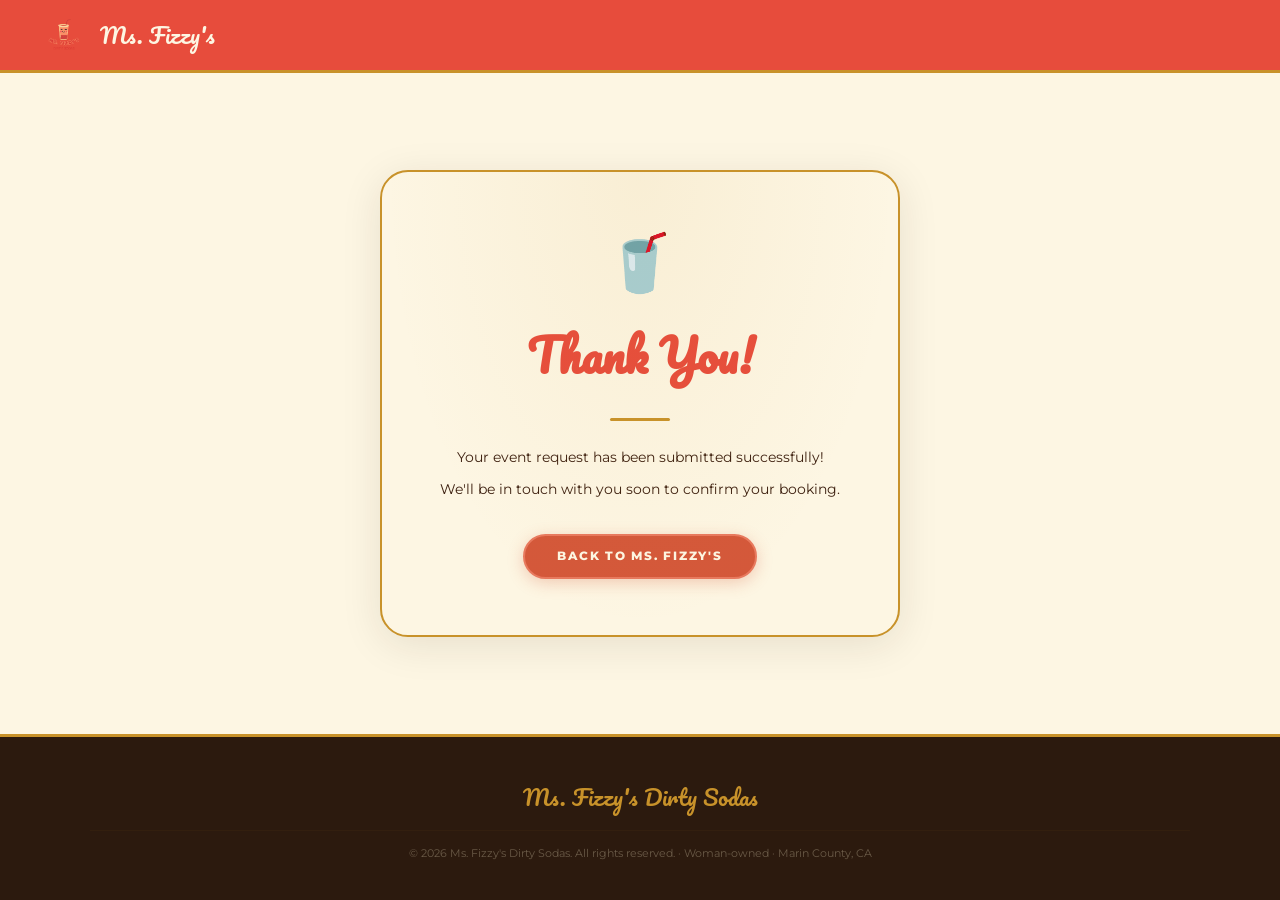
<file: thankyou.html>
<!DOCTYPE html>
<html lang="en">
<head>
    <meta charset="UTF-8">
    <meta name="viewport" content="width=device-width, initial-scale=1.0">
    <title>Thank You! | Ms. Fizzy's Dirty Sodas</title>
    <meta name="robots" content="noindex, nofollow">
    <link rel="icon" type="image/png" href="logo.png">
    <meta http-equiv="Cache-Control" content="max-age=86400">
    <link rel="preconnect" href="https://fonts.googleapis.com">
    <link rel="preconnect" href="https://fonts.gstatic.com" crossorigin>
    <link rel="preload" as="style" onload="this.onload=null;this.rel='stylesheet'"
          href="https://fonts.googleapis.com/css2?family=Pacifico&family=Montserrat:wght@400;600;700;800&display=swap">
    <noscript><link rel="stylesheet" href="https://fonts.googleapis.com/css2?family=Pacifico&family=Montserrat:wght@400;600;700;800&display=swap"></noscript>
    <link rel="stylesheet" href="styles.css">
</head>
<body class="thankyou-page">

<!-- NAV -->
<nav>
    <div class="nav-inner">
        <a href="index.html" class="nav-brand">
            <img src="logo.png" alt="Ms. Fizzy's Dirty Sodas Logo" width="48" height="48">
            <span class="nav-brand-name">Ms. Fizzy's</span>
        </a>
    </div>
</nav>

<!-- MAIN -->
<main>
    <div class="thankyou-card">
        <span class="thankyou-icon">🥤</span>
        <h1>Thank You!</h1>
        <div class="divider"></div>
        <p>Your event request has been submitted successfully!</p>
        <p>We'll be in touch with you soon to confirm your booking.</p>
        <a href="index.html" class="btn-primary">Back to Ms. Fizzy's</a>
    </div>
</main>

<!-- FOOTER -->
<footer>
    <div class="footer-inner">
        <div class="footer-brand">Ms. Fizzy's Dirty Sodas</div>
        <div class="footer-copy">&copy; 2026 Ms. Fizzy's Dirty Sodas. All rights reserved. · Woman-owned · Marin County, CA</div>
    </div>
</footer>

</body>
</html>
</file>
<file: styles.css>
/* ============================================================
   Ms. Fizzy's Dirty Sodas — Shared Stylesheet
   ============================================================ */

:root {
    --cream: #FDF6E3;
    --cream-dark: #F5EAC8;
    --gold: #C8922A;
    --gold-light: #E8B84B;
    --red-bright: #E74C3C;
    --red-light: #FF6B5B;
    --brown-dark: #2C1A0E;   /* kept for text contrast elements only */
    --brown-mid: #3D2010;    /* kept for body text */
    --coral: #D4583A;
    --coral-light: #E8795E;
}

* { box-sizing: border-box; margin: 0; padding: 0; }
html { scroll-behavior: smooth; }

body {
    background-color: var(--cream);
    font-family: 'Montserrat', sans-serif;
    color: var(--brown-dark);
    min-height: 100vh;
}

/* ============================================================
   BUBBLES (index only, but defined here for cleanliness)
   will-change: transform enables GPU compositing — fixes
   the "non-composited animations" PageSpeed warning
   ============================================================ */
.bubble {
    position: fixed; bottom: -100px; border-radius: 50%;
    background: radial-gradient(circle at 28% 28%, #ffffff 0%, #ffffff 30%, rgba(220,235,255,0.7) 65%, rgba(180,210,255,0.3) 100%);
    border: 2px solid #ffffff;
    box-shadow: 0 0 16px rgba(255,255,255,1), 0 0 6px rgba(180,210,255,0.9), inset 0 2px 6px #ffffff;
    animation: rise linear infinite;
    z-index: 0; pointer-events: none;
    will-change: transform; /* GPU-composited — fixes PageSpeed animation warning */
}
.bubble:nth-child(1)  { width:20px;height:20px;left:10%;animation:rise1 8s linear infinite;animation-delay:-4s; }
.bubble:nth-child(2)  { width:40px;height:40px;left:25%;animation:rise2 7s linear infinite;animation-delay:-5s; }
.bubble:nth-child(3)  { width:15px;height:15px;left:40%;animation:rise3 9s linear infinite;animation-delay:-2s; }
.bubble:nth-child(4)  { width:50px;height:50px;left:55%;animation:rise1 11s linear infinite;animation-delay:-8s; }
.bubble:nth-child(5)  { width:25px;height:25px;left:70%;animation:rise2 9s linear infinite;animation-delay:-1s; }
.bubble:nth-child(6)  { width:20px;height:20px;left:90%;animation:rise1 6s linear infinite;animation-delay:-3s; }
.bubble:nth-child(7)  { width:40px;height:40px;left:75%;animation:rise2 12s linear infinite;animation-delay:-9s; }
.bubble:nth-child(8)  { width:15px;height:15px;left:60%;animation:rise3 7s linear infinite;animation-delay:-6s; }
.bubble:nth-child(9)  { width:50px;height:50px;left:15%;animation:rise1 10s linear infinite;animation-delay:-7s; }
.bubble:nth-child(10) { width:25px;height:25px;left:35%;animation:rise2 8s linear infinite;animation-delay:-4s; }
.bubble:nth-child(11) { width:35px;height:35px;left:85%;animation:rise3 11s linear infinite;animation-delay:-2s; }

@keyframes rise1 { 0%{bottom:-100px;opacity:0;transform:translateX(0)} 10%{opacity:.9} 50%{transform:translateX(30px)} 100%{bottom:110vh;opacity:0;transform:translateX(-30px)} }
@keyframes rise2 { 0%{bottom:-100px;opacity:0;transform:translateX(0)} 10%{opacity:.8} 50%{transform:translateX(-25px)} 100%{bottom:110vh;opacity:0;transform:translateX(25px)} }
@keyframes rise3 { 0%{bottom:-100px;opacity:0;transform:translateX(0)} 10%{opacity:.9} 50%{transform:translateX(20px)} 100%{bottom:110vh;opacity:0;transform:translateX(-20px)} }

/* ============================================================
   NAV — light bright red
   ============================================================ */
nav {
    background-color: var(--red-bright);
    border-bottom: 3px solid var(--gold);
    position: sticky; top: 0; z-index: 50; padding: 0 1.5rem;
}
.nav-inner {
    max-width: 1200px; margin: 0 auto;
    display: flex; align-items: center; justify-content: space-between; height: 70px;
}
.nav-brand { display: flex; align-items: center; gap: 0.75rem; text-decoration: none; }
.nav-brand img { height: 48px; width: 48px; object-fit: contain; }
.nav-brand-text { display: flex; flex-direction: column; line-height: 1.15; }
.nav-brand-name { font-family: 'Pacifico', cursive; font-size: 1.35rem; color: var(--cream); }
.nav-brand-sub { font-size: 0.58rem; font-weight: 800; letter-spacing: 0.25em; text-transform: uppercase; color: var(--cream); opacity: 0.85; }

.nav-links { display: flex; align-items: center; gap: 1.75rem; }
.nav-links a { text-decoration: none; font-size: 0.72rem; font-weight: 700; letter-spacing: 0.15em; text-transform: uppercase; color: var(--cream); transition: color 0.2s; }
.nav-links a:hover { color: var(--gold); }

.nav-cta { background: var(--brown-dark) !important; color: var(--cream) !important; padding: 0.45rem 1.1rem; border-radius: 999px; border: 2px solid var(--gold) !important; transition: background 0.2s, transform 0.15s !important; }
.nav-cta:hover { background: var(--gold) !important; color: var(--brown-dark) !important; transform: translateY(-1px) !important; }

.nav-ig svg { stroke: var(--cream); transition: stroke 0.2s; }
.nav-ig:hover svg { stroke: var(--gold); }

.hamburger { display: none; background: none; border: 2px solid var(--cream); border-radius: 6px; padding: 6px 8px; cursor: pointer; flex-direction: column; gap: 5px; }
.hamburger span { display: block; width: 22px; height: 2px; background: var(--cream); border-radius: 2px; }

.mobile-menu { display: none; background: var(--red-bright); border-top: 1px solid rgba(255,255,255,0.25); padding: 0.5rem 1.5rem 1.25rem; }
.mobile-menu a { display: block; padding: 0.85rem 0; border-bottom: 1px solid rgba(255,255,255,0.2); font-size: 0.78rem; font-weight: 700; letter-spacing: 0.15em; text-transform: uppercase; color: var(--cream); text-decoration: none; transition: color 0.2s; }
.mobile-menu a:last-child { border-bottom: none; }
.mobile-menu a:hover { color: var(--gold); }

@media (max-width: 860px) {
    .nav-links { display: none; }
    .hamburger { display: flex; }
    .nav-brand-sub { display: none; }
    .nav-brand-name { font-size: 1.15rem; }
}

/* ============================================================
   SHARED COMPONENTS
   ============================================================ */
.section-tag {
    display: inline-block;
    background: var(--brown-dark); color: var(--cream-dark);
    font-size: 0.62rem; font-weight: 800; letter-spacing: 0.25em; text-transform: uppercase;
    padding: 0.3rem 0.9rem; border-radius: 999px;
    border: 1.5px solid var(--coral); margin-bottom: 1.25rem;
}

.btn-primary {
    display: inline-block; background: var(--coral); color: var(--cream);
    font-size: 0.73rem; font-weight: 800; letter-spacing: 0.15em; text-transform: uppercase;
    padding: 0.85rem 2rem; border-radius: 999px; text-decoration: none;
    border: 2px solid var(--coral-light); transition: all 0.2s;
    box-shadow: 0 4px 16px rgba(212,88,58,0.28);
    cursor: pointer; font-family: 'Montserrat', sans-serif;
}
.btn-primary:hover { background: var(--coral-light); color: var(--brown-dark); transform: translateY(-2px); }

.btn-outline {
    display: inline-block; background: transparent; color: var(--brown-dark);
    font-size: 0.73rem; font-weight: 800; letter-spacing: 0.15em; text-transform: uppercase;
    padding: 0.85rem 2rem; border-radius: 999px; text-decoration: none;
    border: 2px solid var(--gold); transition: all 0.2s;
    cursor: pointer; font-family: 'Montserrat', sans-serif;
}
.btn-outline:hover { background: var(--gold); color: var(--cream); transform: translateY(-2px); }

/* ============================================================
   HERO
   ============================================================ */
.hero {
    background: var(--cream);
    border-bottom: 3px solid var(--gold);
    padding: 5rem 1.5rem 4.5rem;
    text-align: center; position: relative; overflow: hidden;
}
.hero::before {
    content: ''; position: absolute; inset: 0;
    background: radial-gradient(ellipse at 50% 0%, rgba(200,146,42,0.1) 0%, transparent 65%);
    pointer-events: none;
}
.hero-card {
    display: inline-block; background: var(--cream);
    border: 3px solid var(--gold); border-radius: 28px;
    padding: 3rem 3.5rem 2.5rem;
    box-shadow: 0 8px 48px rgba(44,26,14,0.12), inset 0 0 0 8px rgba(200,146,42,0.05);
    position: relative; max-width: 520px; width: 100%;
}
.hero-logo {
    width: 150px; height: 150px; object-fit: contain;
    margin: 0 auto 1.25rem; display: block;
}
.hero-brand { font-family: 'Pacifico', cursive; font-size: 3rem; color: var(--gold); line-height: 1; margin-bottom: 0.4rem; }
.hero-sub { font-size: 0.72rem; font-weight: 800; letter-spacing: 0.32em; text-transform: uppercase; color: var(--brown-dark); margin-bottom: 0.6rem; }
.hero-tagline { font-size: 0.85rem; color: var(--brown-mid); margin-bottom: 2rem; font-weight: 500; }
.hero-btns { display: flex; gap: 0.75rem; justify-content: center; flex-wrap: wrap; }

/* ============================================================
   ABOUT
   ============================================================ */
.about {
    background: var(--cream);
    border-top: 3px solid var(--gold); border-bottom: 3px solid var(--gold);
    padding: 5rem 1.5rem; position: relative;
}
.about-inner { max-width: 800px; margin: 0 auto; text-align: center; }
.about-heading { font-family: 'Pacifico', cursive; font-size: 3.2rem; color: var(--red-bright); margin-bottom: 1.75rem; }
.about-body {
    background: var(--cream); border: 2.5px solid var(--gold);
    border-radius: 20px; padding: 2.5rem;
    box-shadow: 0 4px 20px rgba(44,26,14,0.07);
}
.about-body p { font-size: 0.95rem; line-height: 1.85; color: var(--brown-mid); margin-bottom: 1.25rem; }
.about-body p:last-of-type { margin-bottom: 1.75rem; }
.about-drinks { font-family: 'Pacifico', cursive; font-size: 1.25rem; color: var(--coral); line-height: 1.7; }

@media (max-width: 580px) { .about-heading { font-size: 2.4rem; } }

/* ============================================================
   QUIZ STRIP
   ============================================================ */
.quiz-strip {
    background: var(--coral);
    border-top: 3px solid var(--coral-light); border-bottom: 3px solid var(--coral-light);
    padding: 5rem 1.5rem; text-align: center; position: relative; overflow: hidden;
}
.quiz-strip::before {
    content: '🥤'; position: absolute; font-size: 12rem; opacity: 0.07;
    top: 50%; left: 50%; transform: translate(-50%, -50%); pointer-events: none;
}
.quiz-strip-tag {
    display: inline-block; background: rgba(255,255,255,0.15); color: var(--cream);
    font-size: 0.62rem; font-weight: 800; letter-spacing: 0.3em; text-transform: uppercase;
    padding: 0.3rem 1rem; border-radius: 999px;
    border: 1.5px solid rgba(255,255,255,0.35); margin-bottom: 1rem;
}
.quiz-strip h3 { font-family: 'Pacifico', cursive; font-size: 2.8rem; color: var(--cream); margin-bottom: 0.75rem; line-height: 1.2; }
.quiz-strip p { font-size: 0.88rem; color: var(--cream); opacity: 0.8; margin-bottom: 2rem; font-weight: 500; }
.quiz-strip .btn-quiz {
    display: inline-block; background: var(--cream); color: var(--coral);
    font-size: 0.78rem; font-weight: 800; letter-spacing: 0.15em; text-transform: uppercase;
    padding: 1rem 2.5rem; border-radius: 999px; text-decoration: none;
    border: 2px solid var(--cream); transition: all 0.2s;
    box-shadow: 0 4px 24px rgba(0,0,0,0.2);
}
.quiz-strip .btn-quiz:hover { background: var(--brown-dark); color: var(--cream); border-color: var(--brown-dark); transform: translateY(-2px); }

/* ============================================================
   MENU
   ============================================================ */
.menu { background: var(--cream); padding: 5rem 1.5rem; }
.section-header { text-align: center; margin-bottom: 3.5rem; }
.section-header h2 { font-family: 'Pacifico', cursive; font-size: 2.8rem; color: var(--red-bright); margin-bottom: 0.4rem; }
.section-header p { font-size: 0.7rem; font-weight: 700; letter-spacing: 0.2em; text-transform: uppercase; color: var(--gold); }

.menu-category-label {
    max-width: 1100px; margin: 0 auto 1.25rem;
    font-size: 0.65rem; font-weight: 800; letter-spacing: 0.28em;
    text-transform: uppercase; color: var(--brown-dark);
    padding: 0.3rem 0.9rem; border-left: 3px solid var(--red-bright);
}
.menu-grid {
    max-width: 1100px; margin: 0 auto 3rem;
    display: grid; grid-template-columns: repeat(3,1fr); gap: 1.5rem;
}
@media (max-width: 860px) { .menu-grid { grid-template-columns: repeat(2,1fr); } }
@media (max-width: 520px) { .menu-grid { grid-template-columns: 1fr; } }

.menu-card {
    background: var(--cream); border: 2.5px solid var(--gold);
    border-radius: 20px; overflow: hidden;
    transition: transform 0.25s, box-shadow 0.25s;
    box-shadow: 0 2px 12px rgba(44,26,14,0.06);
}
.menu-card:hover { transform: translateY(-5px); box-shadow: 0 10px 32px rgba(44,26,14,0.14); }

/* Reserve height for images before they load — reduces CLS */
.menu-card-img { height: 210px; overflow: hidden; background: var(--cream-dark); }.menu-card-img img {
    width: 100%; height: 100%; object-fit: cover;
    transition: transform 0.4s;
    /* Images load lazily by default via loading="lazy" in HTML */
}
.menu-card:hover .menu-card-img img { transform: scale(1.06); }

.menu-card-body { padding: 1.25rem 1.4rem 1.5rem; border-top: 2px solid var(--cream-dark); }
.menu-card-body h3 { font-family: 'Pacifico', cursive; font-size: 1.1rem; color: var(--coral); margin-bottom: 0.5rem; }
.menu-card-body p { font-size: 0.8rem; line-height: 1.6; color: var(--brown-mid); }

/* ============================================================
   PRICING
   ============================================================ */
.pricing {
    max-width: 500px; margin: 3rem auto 0;
    background: var(--coral); border: 2.5px solid var(--coral-light);
    border-radius: 20px; padding: 2rem 2.5rem; text-align: center;
}
.pricing h3 { font-family: 'Pacifico', cursive; font-size: 1.5rem; color: var(--cream); margin-bottom: 1.5rem; }
.pricing-row { display: flex; justify-content: space-between; align-items: center; padding: 0.7rem 0; border-bottom: 1px solid rgba(253,246,227,0.25); }
.pricing-row:last-of-type { border-bottom: none; }
.pricing-row span:first-child { font-size: 0.82rem; font-weight: 700; color: var(--cream); }
.pricing-row span:last-child { font-family: 'Pacifico', cursive; font-size: 1.2rem; color: var(--cream); }
.pricing-note { font-size: 0.72rem; color: rgba(253,246,227,0.7); margin-top: 1rem; font-style: italic; }

/* ============================================================
   SERVICES
   ============================================================ */
.services {
    background: var(--cream);
    border-top: 3px solid var(--gold); border-bottom: 3px solid var(--gold);
    padding: 5rem 1.5rem;
}
.services .section-header h2 { color: var(--red-bright); }
.services .section-header p { color: var(--gold); }
.services-inner { max-width: 880px; margin: 0 auto; }
.services-card {
    background: var(--cream); border: 2.5px solid var(--gold);
    border-radius: 20px; padding: 2.5rem; text-align: center;
    box-shadow: 0 4px 20px rgba(44,26,14,0.07);
}
.services-card h3 { font-family: 'Pacifico', cursive; font-size: 1.8rem; color: var(--red-bright); margin-bottom: 0.75rem; }
.services-card > p { font-size: 0.88rem; color: var(--brown-mid); margin-bottom: 2rem; }
.services-grid { display: grid; grid-template-columns: 1fr 1fr; gap: 1.25rem; margin-bottom: 2.5rem; }
@media (max-width: 560px) { .services-grid { grid-template-columns: 1fr; } }
.services-box { background: var(--cream-dark); border: 1.5px solid var(--gold); border-radius: 14px; padding: 1.4rem; text-align: left; }
.services-box h4 { font-size: 0.65rem; font-weight: 800; letter-spacing: 0.22em; text-transform: uppercase; color: var(--brown-dark); margin-bottom: 1rem; }
.services-box ul { list-style: none; }
.services-box li { font-size: 0.82rem; color: var(--brown-mid); padding: 0.32rem 0; display: flex; align-items: center; gap: 0.5rem; }
.services-box li::before { content: '◆'; font-size: 0.4rem; color: var(--coral); flex-shrink: 0; }

/* ============================================================
   CONTACT
   ============================================================ */
.contact { background: var(--cream); padding: 5rem 1.5rem; }
.contact-inner { max-width: 620px; margin: 0 auto; text-align: center; }
.contact-inner p.lead { font-size: 0.88rem; color: var(--brown-mid); margin-bottom: 2.5rem; }
.contact-links { display: flex; flex-direction: column; gap: 1rem; }
.contact-link {
    display: flex; align-items: center; justify-content: center; gap: 1rem;
    background: var(--cream); border: 2.5px solid var(--gold);
    border-radius: 14px; padding: 1.2rem 2rem;
    text-decoration: none; transition: all 0.2s;
}
.contact-link:hover { background: var(--brown-dark); border-color: var(--coral); transform: translateY(-2px); }
.contact-link svg { stroke: var(--coral); flex-shrink: 0; }
.contact-link span { font-size: 0.88rem; font-weight: 700; color: var(--brown-dark); transition: color 0.2s; }
.contact-link:hover span { color: var(--cream); }

/* ============================================================
   FOOTER
   ============================================================ */
footer { background: var(--brown-dark); border-top: 3px solid var(--gold); padding: 2.5rem 1.5rem; }
.footer-inner { max-width: 1100px; margin: 0 auto; display: flex; flex-direction: column; align-items: center; gap: 0.9rem; text-align: center; }
.footer-brand { font-family: 'Pacifico', cursive; font-size: 1.4rem; color: var(--gold); }
.footer-tagline { font-size: 0.65rem; font-weight: 700; letter-spacing: 0.22em; text-transform: uppercase; color: var(--cream-dark); opacity: 0.45; }
.footer-icons { display: flex; gap: 1rem; }
.footer-icons a { color: var(--cream-dark); opacity: 0.55; transition: opacity 0.2s; }
.footer-icons a:hover { opacity: 1; }
.footer-copy { font-size: 0.67rem; color: var(--cream-dark); opacity: 0.3; border-top: 1px solid rgba(200,146,42,0.15); padding-top: 1rem; width: 100%; }

/* ============================================================
   PAGE HEADER (event-request, quiz)
   ============================================================ */
.page-header {
    background: var(--cream); border-bottom: 3px solid var(--gold);
    padding: 4rem 1.5rem 3.5rem; text-align: center;
    position: relative; overflow: hidden;
}
.page-header::before {
    content: ''; position: absolute; inset: 0;
    background: radial-gradient(ellipse at 50% 0%, rgba(200,146,42,0.1) 0%, transparent 65%);
    pointer-events: none;
}
.page-header h1 { font-family: 'Pacifico', cursive; font-size: 2.8rem; color: var(--red-bright); margin-bottom: 0.75rem; }
.page-header p { font-size: 0.9rem; color: var(--brown-mid); max-width: 520px; margin: 0 auto; }

/* ============================================================
   BOOKING FORM (event-request)
   ============================================================ */
.form-section { padding: 4rem 1.5rem 5rem; }
.form-card {
    max-width: 640px; margin: 0 auto;
    background: var(--cream); border: 2.5px solid var(--gold);
    border-radius: 24px; padding: 2.5rem;
    box-shadow: 0 6px 32px rgba(44,26,14,0.09);
}
.form-group { margin-bottom: 1.5rem; }
.form-group label { display: block; font-size: 0.7rem; font-weight: 800; letter-spacing: 0.18em; text-transform: uppercase; color: var(--brown-dark); margin-bottom: 0.5rem; }
.form-group input,
.form-group select,
.form-group textarea {
    width: 100%; background: var(--cream);
    border: 2px solid var(--cream-dark); border-radius: 12px;
    padding: 0.85rem 1rem;
    font-family: 'Montserrat', sans-serif; font-size: 0.88rem;
    color: var(--brown-dark); transition: border-color 0.2s; outline: none; appearance: none;
}
.form-group input:focus,
.form-group select:focus,
.form-group textarea:focus { border-color: var(--gold); }
.form-group input::placeholder,
.form-group textarea::placeholder { color: rgba(61,32,16,0.35); }
.form-group select { cursor: pointer; background-image: url("data:image/svg+xml,%3Csvg xmlns='http://www.w3.org/2000/svg' width='12' height='12' viewBox='0 0 24 24' fill='none' stroke='%23C8922A' stroke-width='2.5'%3E%3Cpolyline points='6 9 12 15 18 9'%3E%3C/polyline%3E%3C/svg%3E"); background-repeat: no-repeat; background-position: right 1rem center; padding-right: 2.5rem; }
.form-group textarea { resize: vertical; min-height: 110px; }
.form-row { display: grid; grid-template-columns: 1fr 1fr; gap: 1.25rem; }
@media (max-width: 520px) { .form-row { grid-template-columns: 1fr; } }
.form-submit { text-align: center; margin-top: 2rem; }

/* ============================================================
   QUIZ PAGE
   ============================================================ */
.quiz-section { padding: 4rem 1.5rem 5rem; }
.quiz-card {
    max-width: 640px; margin: 0 auto;
    background: var(--cream); border: 2.5px solid var(--gold);
    border-radius: 24px; padding: 2.5rem;
    box-shadow: 0 6px 32px rgba(44,26,14,0.09);
}
.quiz-question { display: none; }
.quiz-question.active { display: block; }
.quiz-question h3 { font-family: 'Pacifico', cursive; font-size: 1.5rem; color: var(--red-bright); margin-bottom: 0.5rem; text-align: center; }
.quiz-question .q-sub { font-size: 0.78rem; color: var(--brown-mid); text-align: center; margin-bottom: 1.75rem; font-style: italic; }

.quiz-progress { display: flex; justify-content: center; gap: 0.5rem; margin-bottom: 2rem; }
.progress-dot { width: 10px; height: 10px; border-radius: 50%; background: var(--cream-dark); border: 2px solid var(--gold); transition: background 0.3s; }
.progress-dot.active { background: var(--gold); }
.progress-dot.done { background: var(--red-bright); border-color: var(--red-bright); }

.quiz-options { display: grid; grid-template-columns: 1fr 1fr; gap: 0.85rem; }
@media (max-width: 460px) { .quiz-options { grid-template-columns: 1fr; } }

.quiz-btn {
    background: var(--cream); border: 2px solid var(--cream-dark);
    border-radius: 14px; padding: 1rem 1.25rem;
    font-family: 'Montserrat', sans-serif; font-size: 0.82rem; font-weight: 700;
    color: var(--brown-dark); cursor: pointer; text-align: center;
    transition: all 0.2s; line-height: 1.4;
}
.quiz-btn:hover { border-color: var(--gold); background: var(--cream-dark); transform: translateY(-2px); box-shadow: 0 4px 14px rgba(44,26,14,0.1); }

#quiz-result { display: none; text-align: center; }
.result-label { font-size: 0.65rem; font-weight: 800; letter-spacing: 0.25em; text-transform: uppercase; color: var(--brown-mid); margin-bottom: 0.5rem; }
.result-drink { font-family: 'Pacifico', cursive; font-size: 2rem; color: var(--red-bright); margin-bottom: 0.25rem; }
.result-tagline { font-family: 'Pacifico', cursive; font-size: 1rem; color: var(--gold); margin-bottom: 1rem; }
.result-divider { width: 60px; height: 3px; background: var(--gold); border-radius: 2px; margin: 1.25rem auto; }
.result-desc { font-size: 0.88rem; color: var(--brown-mid); line-height: 1.8; margin-bottom: 2rem; }
.result-btns { display: flex; gap: 0.75rem; justify-content: center; flex-wrap: wrap; }

/* ============================================================
   THANK YOU PAGE
   ============================================================ */
body.thankyou-page { display: flex; flex-direction: column; }

main {
    flex: 1; display: flex; align-items: center;
    justify-content: center; padding: 4rem 1.5rem;
}
.thankyou-card {
    max-width: 520px; width: 100%;
    background: var(--cream); border: 2.5px solid var(--gold);
    border-radius: 28px; padding: 3.5rem 3rem;
    text-align: center; box-shadow: 0 8px 40px rgba(44,26,14,0.1);
    position: relative;
}
.thankyou-card::before {
    content: ''; position: absolute; inset: 0;
    background: radial-gradient(ellipse at 50% 0%, rgba(200,146,42,0.08) 0%, transparent 70%);
    border-radius: 26px; pointer-events: none;
}
.thankyou-icon { font-size: 3.5rem; margin-bottom: 1.25rem; display: block; }
.thankyou-card h1 { font-family: 'Pacifico', cursive; font-size: 2.8rem; color: var(--red-bright); margin-bottom: 1rem; }
.thankyou-card p { font-size: 0.9rem; color: var(--brown-mid); line-height: 1.7; margin-bottom: 0.5rem; }
.thankyou-card p:last-of-type { margin-bottom: 2rem; }
.divider { width: 60px; height: 3px; background: var(--gold); border-radius: 2px; margin: 1.5rem auto; }

/* ============================================================
   RESPONSIVE CATCH-ALLS
   ============================================================ */
@media (max-width: 580px) {
    .hero-card { padding: 2rem 1.5rem; }
    .section-header h2 { font-size: 2rem; }
    .quiz-strip h3 { font-size: 2rem; }
    .page-header h1 { font-size: 2rem; }
    .quiz-card { padding: 1.75rem 1.25rem; }
    .quiz-question h3 { font-size: 1.25rem; }
    .form-card { padding: 1.75rem 1.25rem; }
    .thankyou-card { padding: 2.5rem 1.5rem; }
    .thankyou-card h1 { font-size: 2.2rem; }
}
</file>
